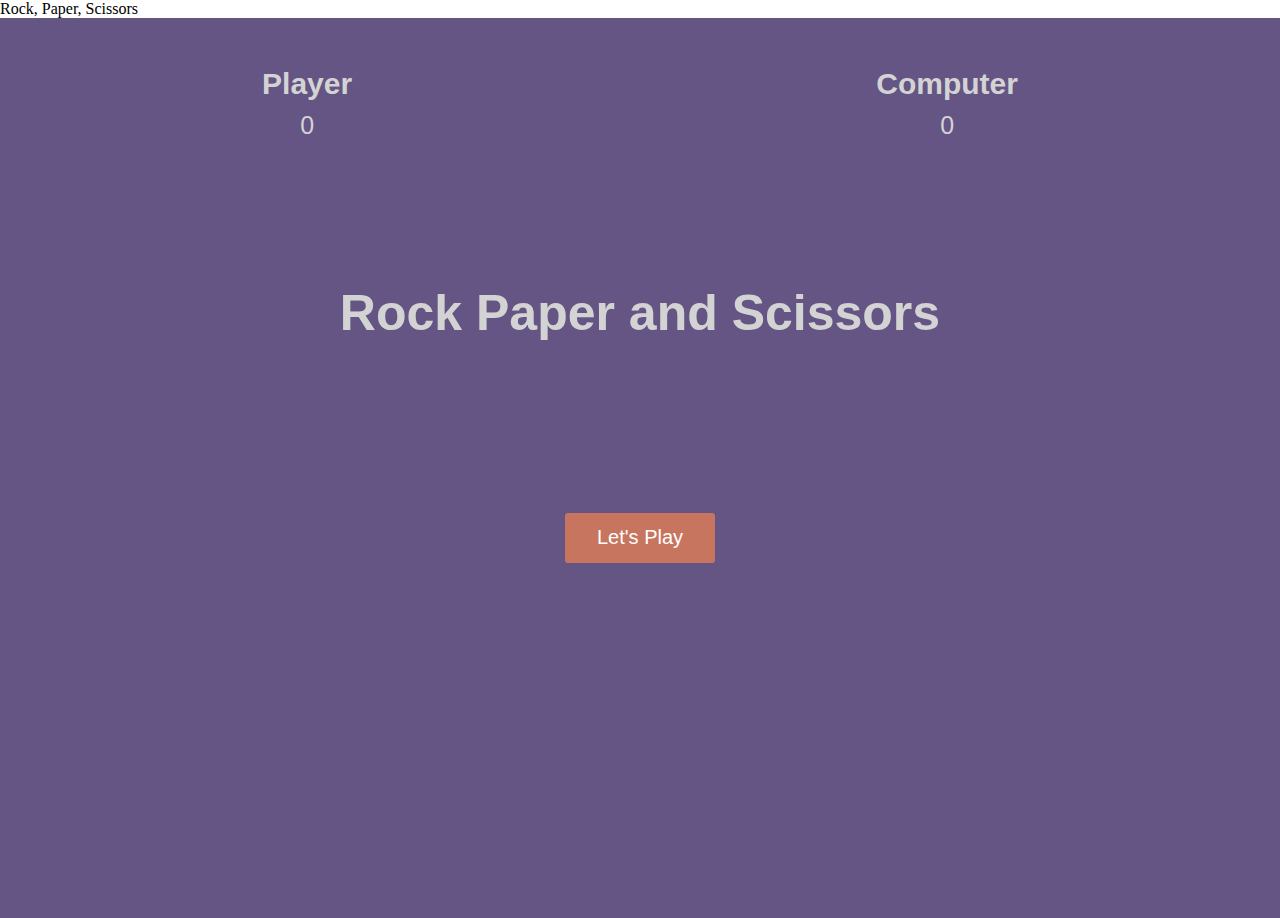
<file: pedra paper tisores/index.html>
<!DOCTYPE html>
<html lang="en">
<head>
    <meta charset="UTF-8" />
    <meta name="viewport" content="width=device-width, initial-scale=1.0" />
    <meta hyyp-equiv="X-UA-Compatible" content="ie-edge" />
    <link rel="stylesheet" href="style.css"
    <title>Rock, Paper, Scissors</title>
</head>

<body>

    <section class="game">
        <div class="score">
        <div class="player-score">
            <h2> Player</h2>
            <p>0</p>
    </div>
<div class="computer-score">
    <h2>Computer</h2>
    <p>0</p>
</div>
 </div> 

 <div class="intro">
     <h1>Rock Paper and Scissors</h1>
     <button> Let's Play </button>
 </div>
 <div class="match fadeOut">
    <h2 class="winner">Choose an option</h2>
    <div class="hands">
        <img class="player-hand" src="assets/rock.png" alt="">
        <img class="computer-hand" src="assets/rock.png" alt="">
    </div>
    <div class="options">
       <button class="rock">rock</button> 
       <button class="paper">paper</button> 
       <button class="scissors">scissors</button> 
    </div>
 </div>
    </section>

<script src="app.js"></script>
</body>
</html>
</file>
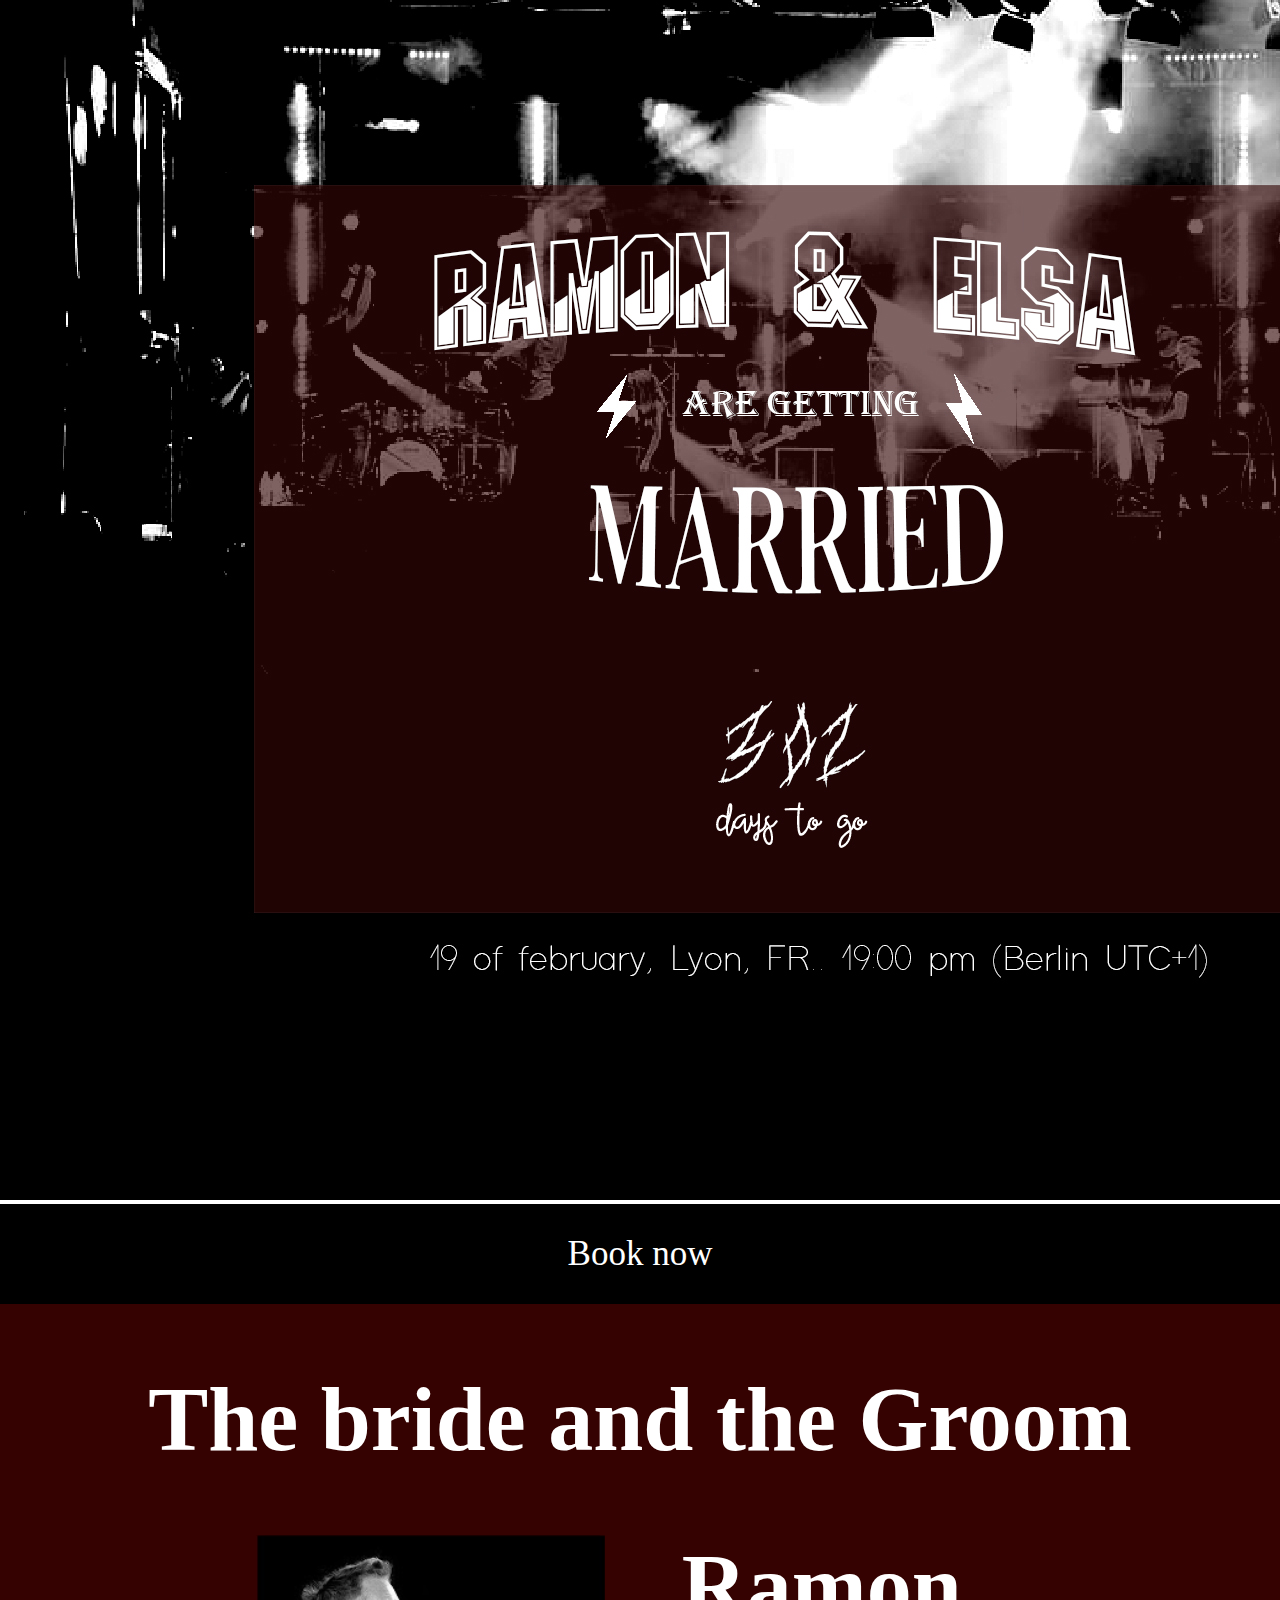
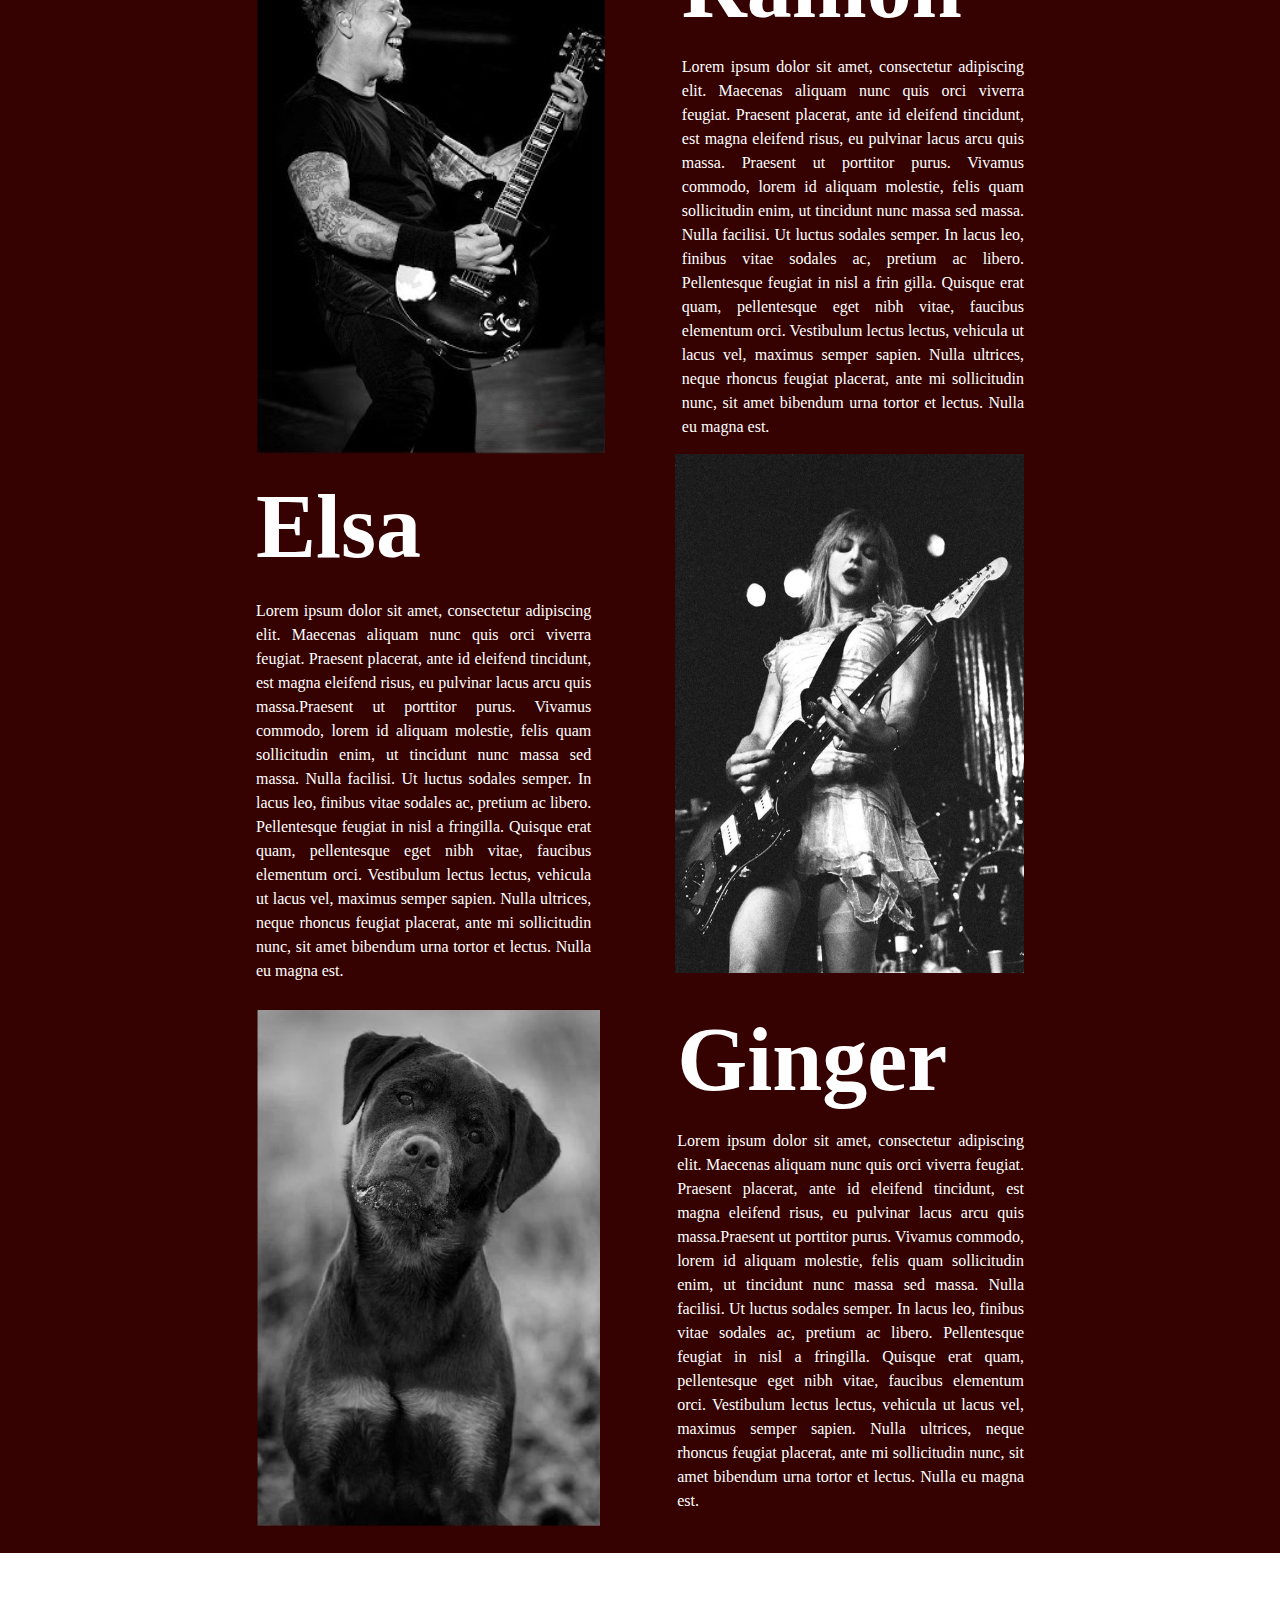
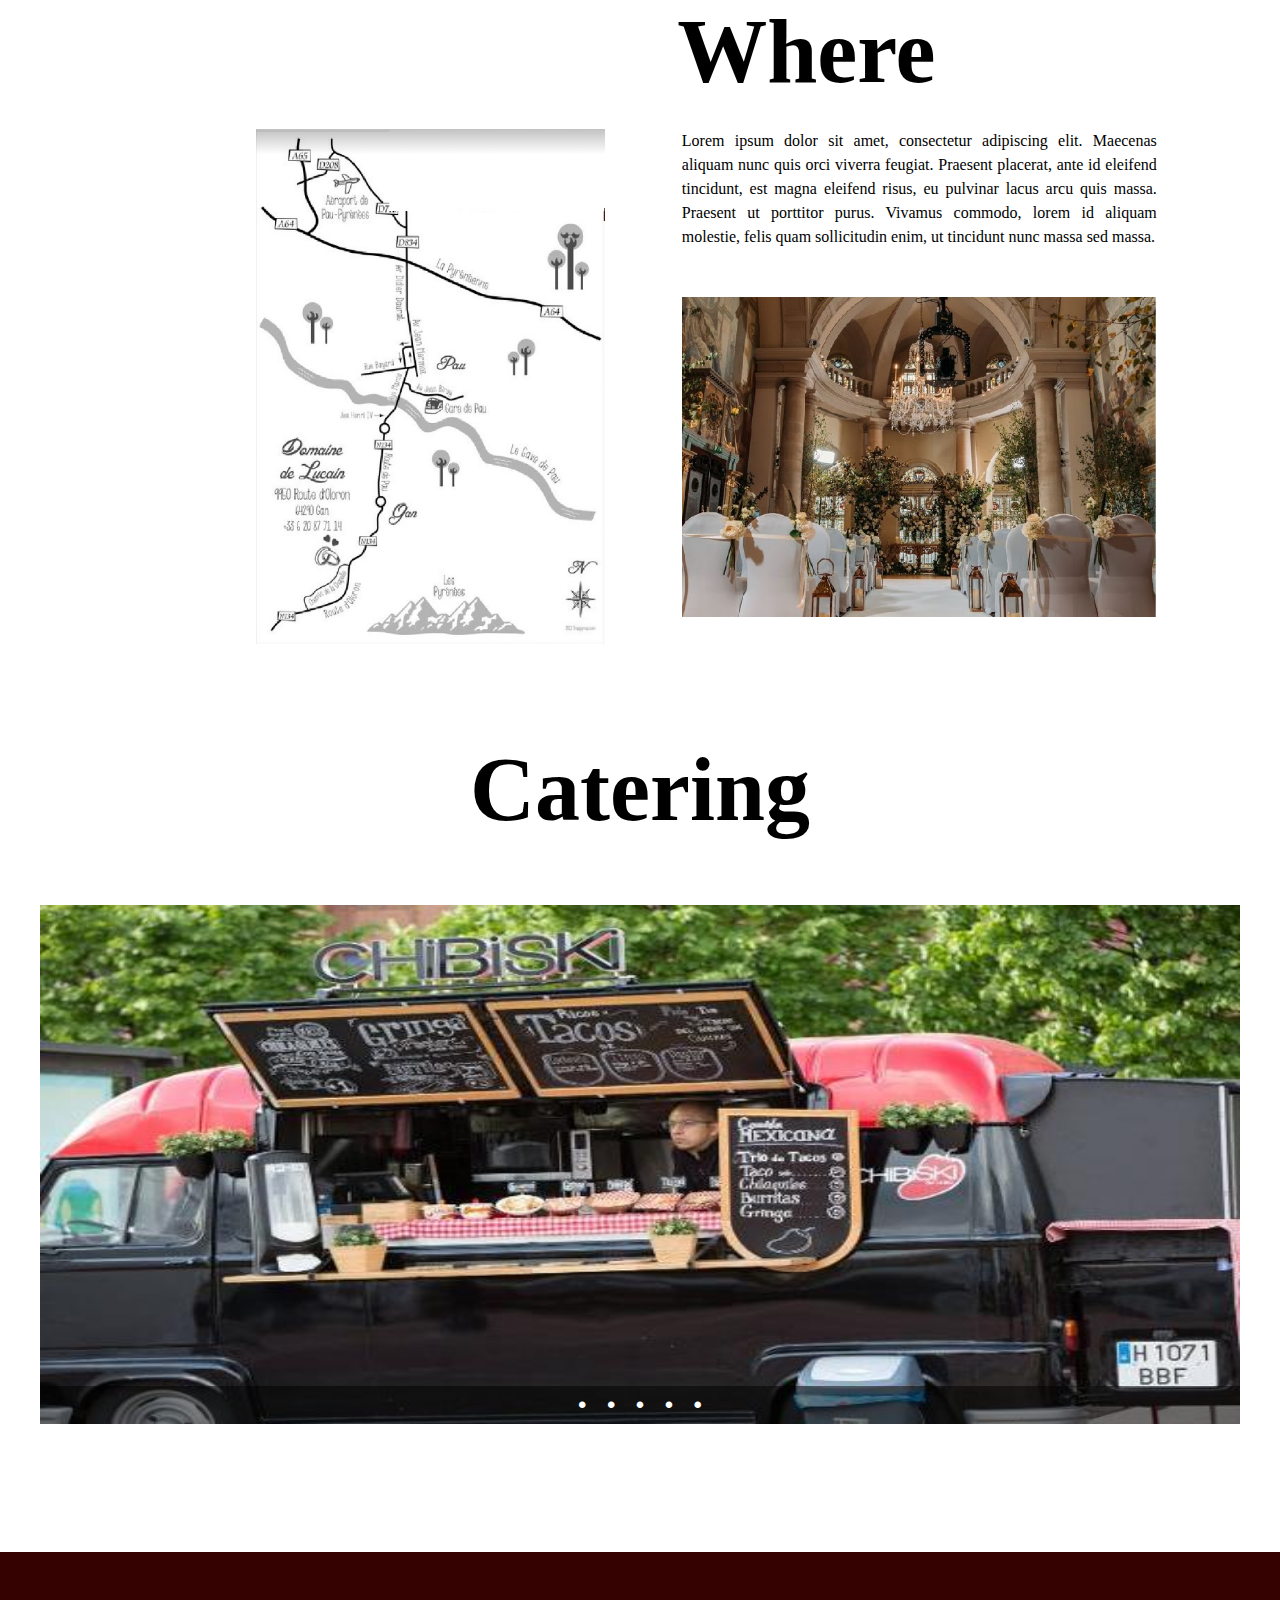
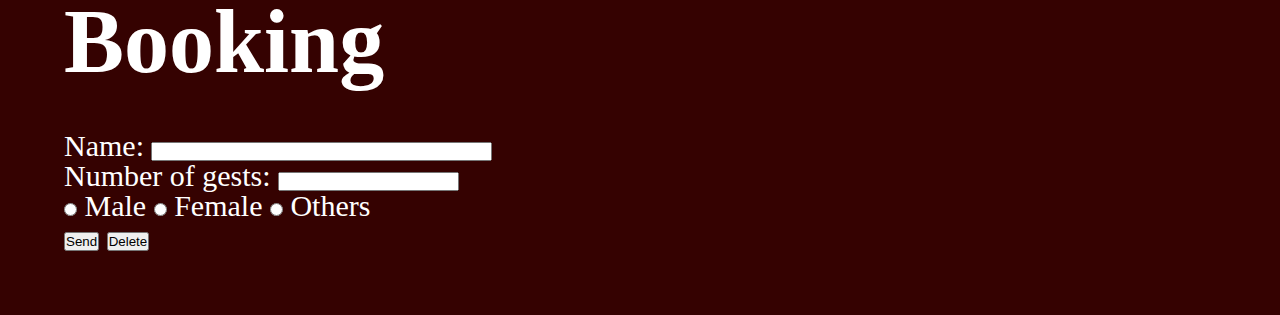
<file: wedding Ari/index.html>
<!DOCTYPE html>
<html lang="en">
    <link rel="stylesheet" href="style.css">

    <head>
        <meta charset="UTF-8">
        
    </head>

    <body>
        <header> 
            <img src="assets/header.jpg" alt="foto concierto de metal">
            
        </header>

<div class="boto">
       <button class="button" href="#booking">Book now </button>
       </div>

<div id="gente">
    <h1> The bride and the Groom</h1>
    </div>


 <div class="cosas">
    <img src="assets/ramon.png" alt="Ramon se casa">

    <div class="cosas-container">
    <h2 class="titulo"> Ramon</h2> 
    <p class="texto1">
    Lorem ipsum dolor sit amet, consectetur adipiscing elit.
    Maecenas aliquam nunc quis orci viverra feugiat. 
    Praesent placerat, ante id eleifend
     tincidunt, est magna eleifend risus, 
    eu pulvinar lacus arcu quis massa. Praesent ut porttitor purus. 
    Vivamus commodo, lorem id aliquam molestie, felis quam sollicitudin enim,
     ut tincidunt nunc massa sed massa.  Nulla facilisi. Ut luctus sodales semper.
     In lacus leo, finibus vitae sodales ac, pretium ac libero.
      Pellentesque feugiat in nisl a frin gilla. Quisque erat quam, pellentesque eget nibh vitae,
     faucibus elementum orci. Vestibulum lectus lectus, vehicula ut lacus vel,
      maximus semper sapien. Nulla ultrices, neque rhoncus feugiat placerat, 
      ante mi sollicitudin nunc, sit amet bibendum urna tortor et lectus. 
      Nulla eu magna est.</p>      
    </p>
</div>
</div>

<div class="elsa">
    <img class="fotoelsa" src="assets/Copia de Elsa.jpg" alt="Elsa se casa" height="519px" width="349px">

    <div class="cosas-container2">
    <h2 class="titulo2">Elsa</h2>
    <p class="texto2">
        Lorem ipsum dolor sit amet, consectetur adipiscing elit.
        Maecenas aliquam nunc quis orci viverra feugiat. 
        Praesent placerat, ante id eleifend tincidunt, est magna eleifend risus, 
        eu pulvinar lacus arcu quis massa.Praesent ut porttitor purus. 
        Vivamus commodo, lorem id aliquam molestie, felis quam sollicitudin enim,
         ut tincidunt nunc massa sed massa.  Nulla facilisi. Ut luctus sodales semper.
         In lacus leo, finibus vitae sodales ac, pretium ac libero.
          Pellentesque feugiat in nisl a fringilla. Quisque erat quam, pellentesque eget nibh vitae,
         faucibus elementum orci. Vestibulum lectus lectus, vehicula ut lacus vel,
          maximus semper sapien. Nulla ultrices, neque rhoncus feugiat placerat, 
          ante mi sollicitudin nunc, sit amet bibendum urna tortor et lectus. 
          Nulla eu magna est.</p>      
        </p>
</div> 
</div>  

<div class="ginger">
    <img class="fotoginger" src="assets/ginger.png" alt="El perro de elsa y ramon" height="519px" width="349px">

    <div class="cosas-container3">
    <h2 class="titulo3">Ginger</h2>
    <p class="texto3">
        Lorem ipsum dolor sit amet, consectetur adipiscing elit.
        Maecenas aliquam nunc quis orci viverra feugiat. 
        Praesent placerat, ante id eleifend tincidunt, est magna eleifend risus, 
        eu pulvinar lacus arcu quis massa.Praesent ut porttitor purus. 
        Vivamus commodo, lorem id aliquam molestie, felis quam sollicitudin enim,
         ut tincidunt nunc massa sed massa.  Nulla facilisi. Ut luctus sodales semper.
         In lacus leo, finibus vitae sodales ac, pretium ac libero.
          Pellentesque feugiat in nisl a fringilla. Quisque erat quam, pellentesque eget nibh vitae,
         faucibus elementum orci. Vestibulum lectus lectus, vehicula ut lacus vel,
          maximus semper sapien. Nulla ultrices, neque rhoncus feugiat placerat, 
          ante mi sollicitudin nunc, sit amet bibendum urna tortor et lectus. 
          Nulla eu magna est.</p>      
        </p>
</div> 
</div>  

<div id="mapa">
    <h1> Where</h1>
    </div>

    <div class="location">
        <img src="assets/mapa1.png" alt="Ubicación" height="519px" width="349px">
    
        <div class="cosas-container4">
        <p class="texto4">
        Lorem ipsum dolor sit amet, consectetur adipiscing elit.
        Maecenas aliquam nunc quis orci viverra feugiat. 
        Praesent placerat, ante id eleifend
         tincidunt, est magna eleifend risus, 
        eu pulvinar lacus arcu quis massa. Praesent ut porttitor purus. 
        Vivamus commodo, lorem id aliquam molestie, felis quam sollicitudin enim,
         ut tincidunt nunc massa sed massa.</p>      
        </p>
        <img src="assets/boda.png" alt= "El sitio donde se casan">
    </div>
    </div>

    <div id="catering">
        <h1> Catering</h1>
        </div>



        <div class="wrapper">
            <div class="slider" id="slider">      
                <ul class="slides">       
                    <li class="slide" id="slide1">
                        <a href="#">
                          
                            <img src="assets/photo1.jpg" alt="photo 1" height="519px" width="349px">      
                        </a>
                    </li>
                    <li class="slide" id="slide2">
                        <a href="#">
                            
                            <img src="assets/photo2.jpg" alt="photo 2" height="519px" width="349px">      
                        </a>
                    </li>
                    <li class="slide" id="slide3">
                        <a href="#">
                            
                            <img src="assets/photo3.jpg" alt="photo 3" height="519px" width="349px">      
                        </a>
                    </li>
                    <li class="slide" id="slide4">
                        <a href="#">
                            
                            <img src="assets/photo4.jpg" alt="photo 4" height="519px" width="349px">      
                        </a>
                    </li>     
                    <li class="slide" id="slide5">
                        <a href="#">
                            
                            <img src="assets/photo5.jpg" alt="photo 5" height="519px" width="349px">      
                        </a>
                    </li>             
                    <li class="slide">
                        <a href="#">
                            
                            <img src="assets/photo1.jpg" alt="photo 1" height="519px" width="349px">      
                        </a>
                    </li>     
                </ul>
                <ul class="slider-controler">         
                    <li><a href="#slide1">&bullet;</a></li>
                    <li><a href="#slide2">&bullet;</a></li>
                    <li><a href="#slide3">&bullet;</a></li>
                    <li><a href="#slide4">&bullet;</a></li>
                    <li><a href="#slide5">&bullet;</a></li>
                </ul>
            </div>
        </div>


        <div id="booking">
            <h1> Booking</h1>
            </div>
    
            <div id="formulario">
            <form action="ejemplo.php" method="get">
                <p>Name: <input type="text" name="nombre" size="40"></p>
                <p>Number of gests: <input type="number" name="nacido" min="1"></p>
                <p>
                  <input type="radio" name="hm" value="h"> Male
                  <input type="radio" name="hm" value="m"> Female
                  <input type="radio" name="hm" value="m"> Others
                </p>
                <p>
                  <input type="submit" value="Send">
                  <input type="reset" value="Delete">
                </p>
              </form>
            </div>

</body>
</html>
</file>
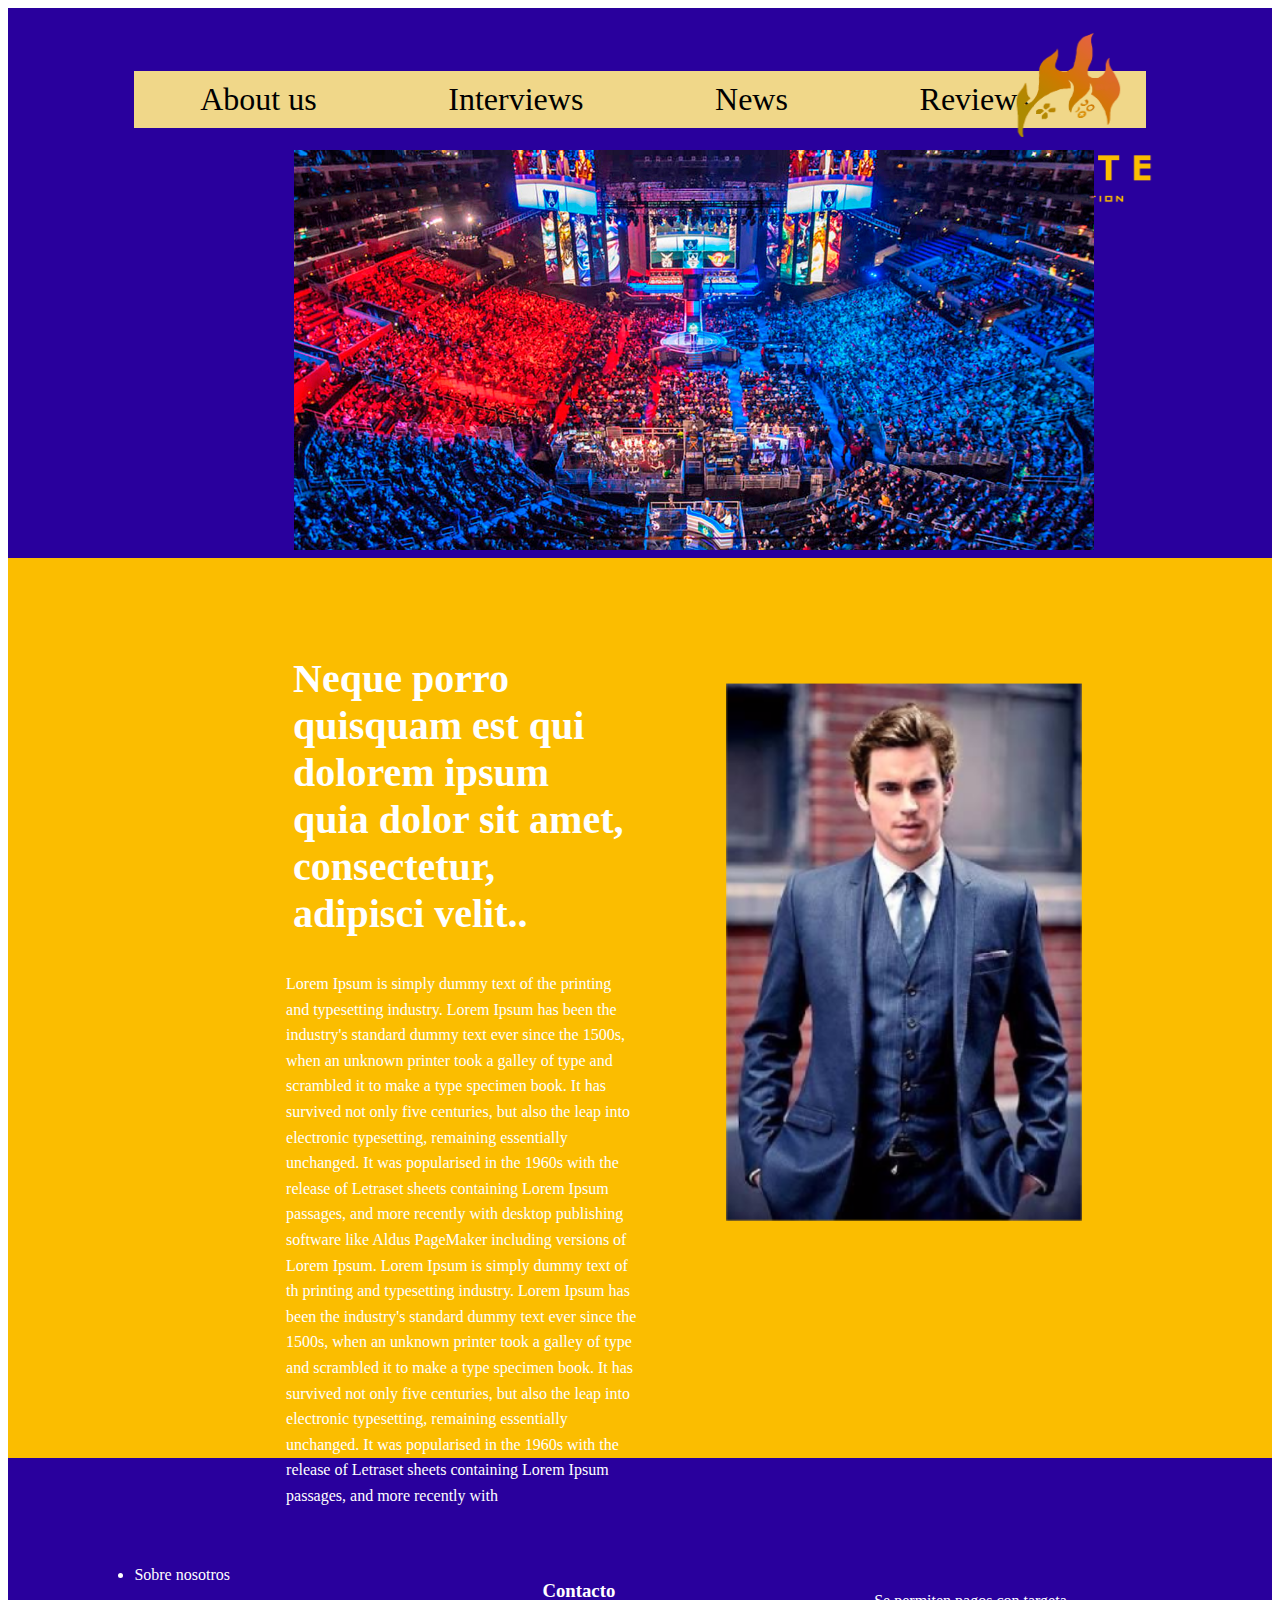
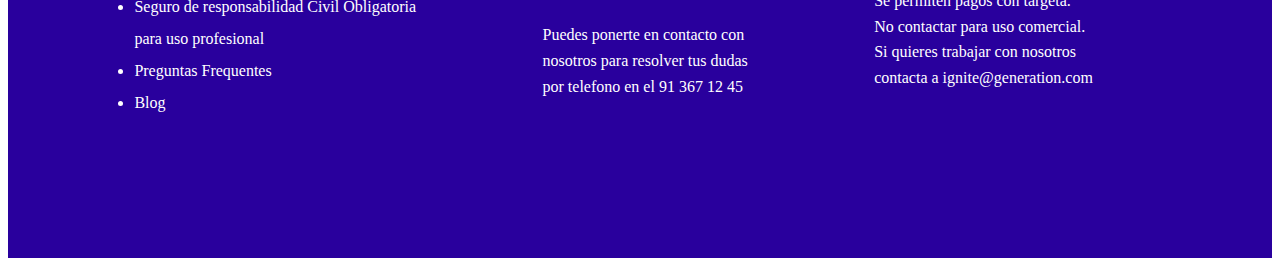
<file: Blog/about.html>
<!DOCTYPE html>
<html lang="en">
  <head>
    <meta charset="UTF-8" />
    <link rel="stylesheet" href="style.css" />
    <meta name=”viewport” content="width=device-width, initial-scale=1.0">
    <link rel=”stylesheet” href=”css/bootstrap.css”>
<link rel=”stylesheet” href=”css/bootstrap-responsive.css”>
  </head>

  <body>
    <header>
      <nav class="headermenu">
        <a href="about.html">About us</a><a href="interviews.html">Interviews</a
        ><a href="news.html">News</a
        ><a href="https://www.youtube.com/channel/UCto7KBa8QxsYLQLnPnKTd0w"
          >Reviews</a
        >
      </nav>
    </header>
    <img
      class="logo-de-mierda"
      src="assets/Ignite generation logo.png"
      alt="Logo ignite generation"
    />
    
      <div class="esports">
        <img
          src="assets/esports.jpg"
          alt="Campo de esports"
          height="500px"
          width="900px"
        />
      </div>
    

    <div class="container2">
      <img
        src="assets/fundador.png"
        alt="Fundador de Ignite"
      
      />
      <div class="cosas">
        <h1>
          Neque porro quisquam est qui dolorem ipsum quia dolor sit amet,
          consectetur, adipisci velit..
        </h1>
        <p>
          Lorem Ipsum is simply dummy text of the printing and typesetting
          industry. Lorem Ipsum has been the industry's standard dummy text ever
          since the 1500s, when an unknown printer took a galley of type and
          scrambled it to make a type specimen book. It has survived not only
          five centuries, but also the leap into electronic typesetting,
          remaining essentially unchanged. It was popularised in the 1960s with
          the release of Letraset sheets containing Lorem Ipsum passages, and
          more recently with desktop publishing software like Aldus PageMaker
          including versions of Lorem Ipsum. Lorem Ipsum is simply dummy text of
          th printing and typesetting industry. Lorem Ipsum has been the
          industry's standard dummy text ever since the 1500s, when an unknown
          printer took a galley of type and scrambled it to make a type specimen
          book. It has survived not only five centuries, but also the leap into
          electronic typesetting, remaining essentially unchanged. It was
          popularised in the 1960s with the release of Letraset sheets
          containing Lorem Ipsum passages, and more recently with
        </p>
      </div>
    </div>

    <footer>
      <div class="columna1">
        <li>Sobre nosotros</li>
        <li>
          Seguro de responsabilidad Civil Obligatoria <br />
          para uso profesional
        </li>
        <li>Preguntas Frequentes</li>
        <li>Blog</li>
      </div>

      <div class="columna2">
        <h3>Contacto</h3>
        <p>
          Puedes ponerte en contacto con <br />nosotros para resolver tus
          dudas<br />
          por telefono en el 91 367 12 45
        </p>
      </div>

      <div class="columna3">
        <p>
          Se permiten pagos con targeta.<br />
          No contactar para uso comercial.<br />
          Si quieres trabajar con nosotros <br />
          contacta a ignite@generation.com
        </p>
      </div>
    </footer>
  </body>
</html>
</file>
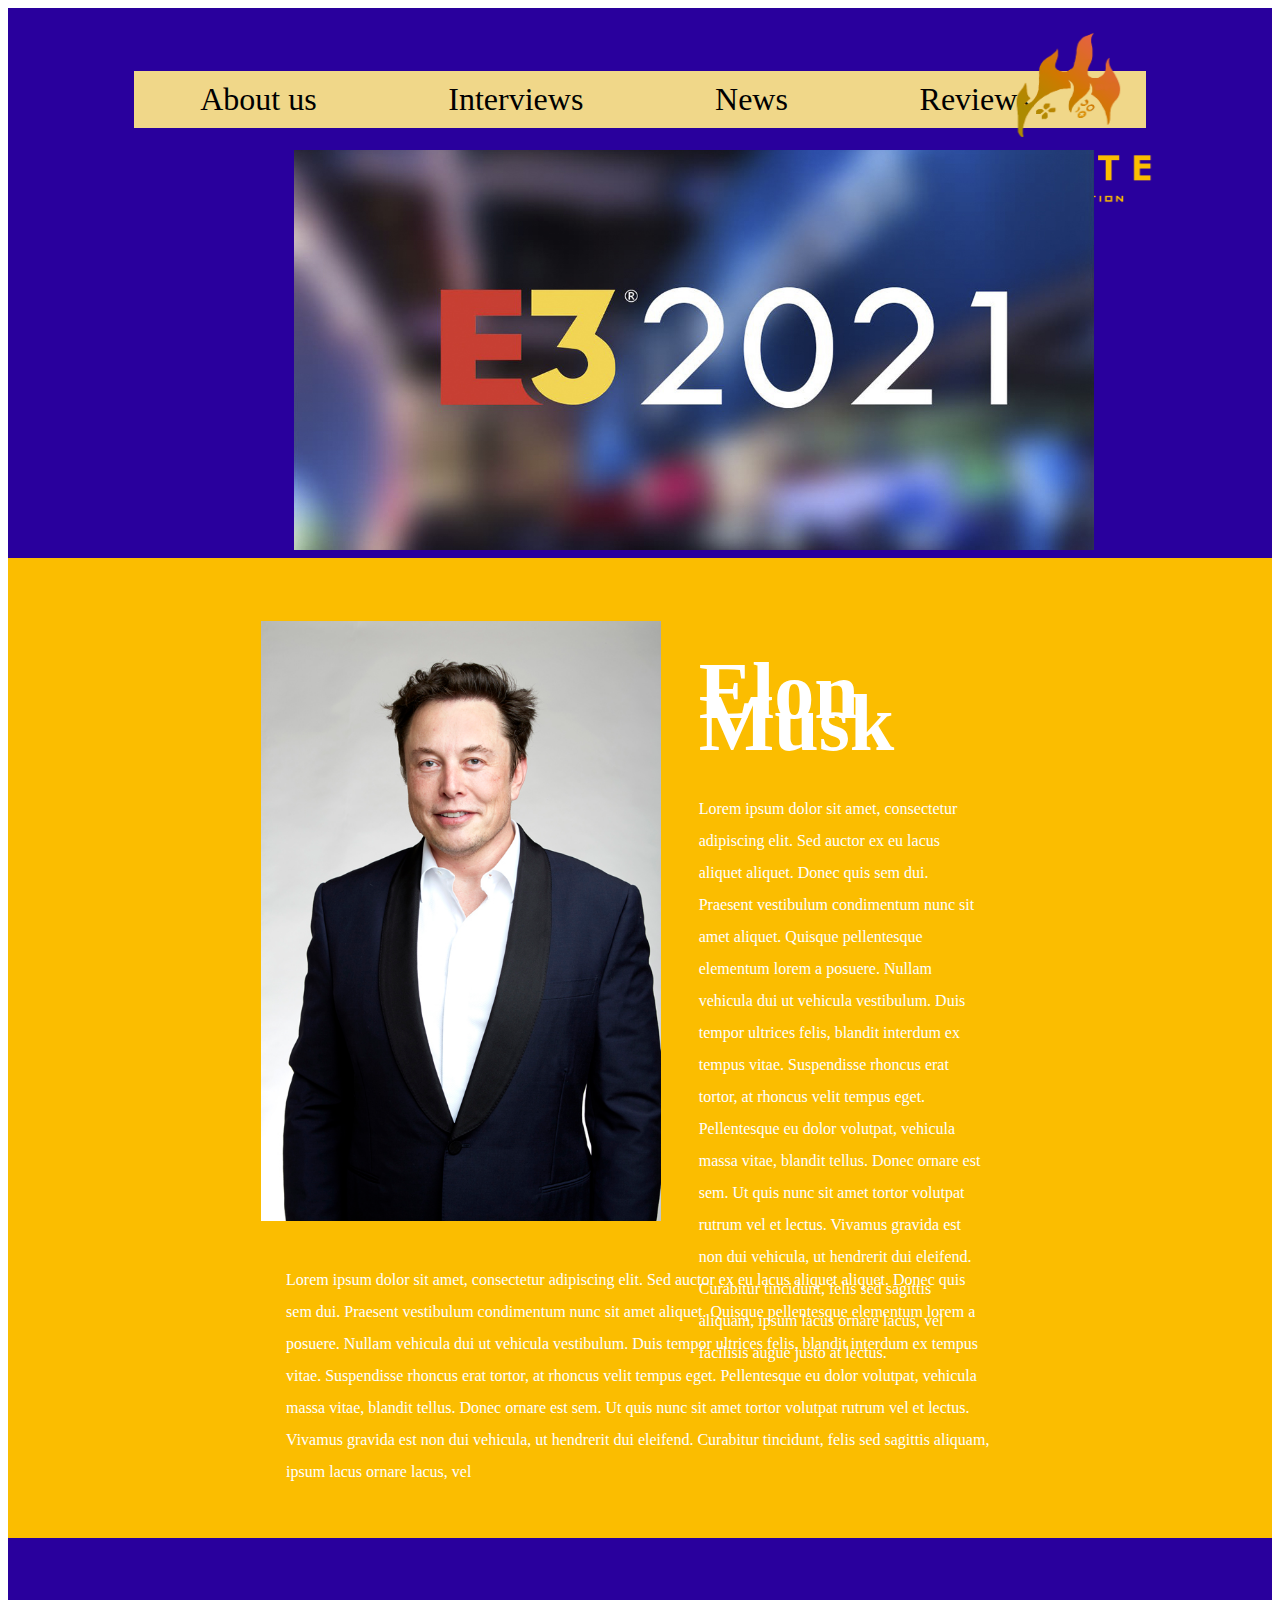
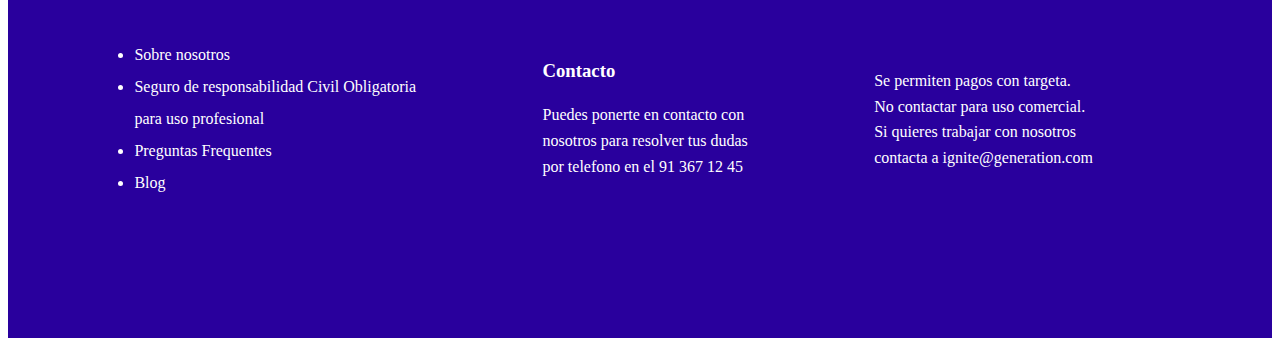
<file: Blog/interviews.html>
<!DOCTYPE html>
<html lang="en">
  <head>
      <meta charset="UTF-8"/>
    <link rel="stylesheet" href="style.css" />
    <meta name=”viewport” content="width=device-width, initial-scale=1.0">
    <link rel=”stylesheet” href=”css/bootstrap.css”>
<link rel=”stylesheet” href=”css/bootstrap-responsive.css”>

  </head>
  <body>
    <header>
        <nav class="headermenu">
          <a href="about.html">About us</a><a href="interviews.html">Interviews</a
          ><a href="news.html">News</a
          ><a href="https://www.youtube.com/channel/UCto7KBa8QxsYLQLnPnKTd0w"
            >Reviews</a
          >
        </nav>
      </header>
      <img
        class="logo-de-mierda"
        src="assets/Ignite generation logo.png"
        alt="Logo ignite generation"
      />
   
      <div class="esports">
        <img
          src="assets/e3.jpg"
          alt="Convencion de videojuegos"
          width="900px"
          height="490px"
        />
      </div>
   
    <div class="container3">
      <img
        src="assets/elon musk.jpg"
        alt="El hombre más rico del mundo"
        width="400px"
        height="600px"
      />

      <div class="cosas2">
        <h1>Elon Musk</h1>
        <p>
          Lorem ipsum dolor sit amet, consectetur adipiscing elit. Sed auctor ex
          eu lacus aliquet aliquet. Donec quis sem dui. Praesent vestibulum
          condimentum nunc sit amet aliquet. Quisque pellentesque elementum
          lorem a posuere. Nullam vehicula dui ut vehicula vestibulum. Duis
          tempor ultrices felis, blandit interdum ex tempus vitae. Suspendisse
          rhoncus erat tortor, at rhoncus velit tempus eget. Pellentesque eu
          dolor volutpat, vehicula massa vitae, blandit tellus. Donec ornare est
          sem. Ut quis nunc sit amet tortor volutpat rutrum vel et lectus.
          Vivamus gravida est non dui vehicula, ut hendrerit dui eleifend.
          Curabitur tincidunt, felis sed sagittis aliquam, ipsum lacus ornare
          lacus, vel facilisis augue justo at lectus.
        </p>
    </div>
</div>
       <div class="cosas3">
        <p>
          Lorem ipsum dolor sit amet, consectetur adipiscing elit. Sed auctor ex
          eu lacus aliquet aliquet. Donec quis sem dui. Praesent vestibulum
          condimentum nunc sit amet aliquet. Quisque pellentesque elementum
          lorem a posuere. Nullam vehicula dui ut vehicula vestibulum. Duis
          tempor ultrices felis, blandit interdum ex tempus vitae. Suspendisse
          rhoncus erat tortor, at rhoncus velit tempus eget. Pellentesque eu
          dolor volutpat, vehicula massa vitae, blandit tellus. Donec ornare est
          sem. Ut quis nunc sit amet tortor volutpat rutrum vel et lectus.
          Vivamus gravida est non dui vehicula, ut hendrerit dui eleifend.
          Curabitur tincidunt, felis sed sagittis aliquam, ipsum lacus ornare
          lacus, vel
        </p>
      
</div>

  <footer>
    <div class="columna1">
      <li>Sobre nosotros</li>
      <li>
        Seguro de responsabilidad Civil Obligatoria <br />
        para uso profesional
      </li>
      <li>Preguntas Frequentes</li>
      <li>Blog</li>
    </div>

    <div class="columna2">
      <h3>Contacto</h3>
      <p>
        Puedes ponerte en contacto con <br />nosotros para resolver tus dudas<br />
        por telefono en el 91 367 12 45
      </p>
    </div>

    <div class="columna3">
      <p>
        Se permiten pagos con targeta.<br />
        No contactar para uso comercial.<br />
        Si quieres trabajar con nosotros <br />
        contacta a ignite@generation.com
      </p>
    </div>
  </footer>
</body>
</html>
</file>
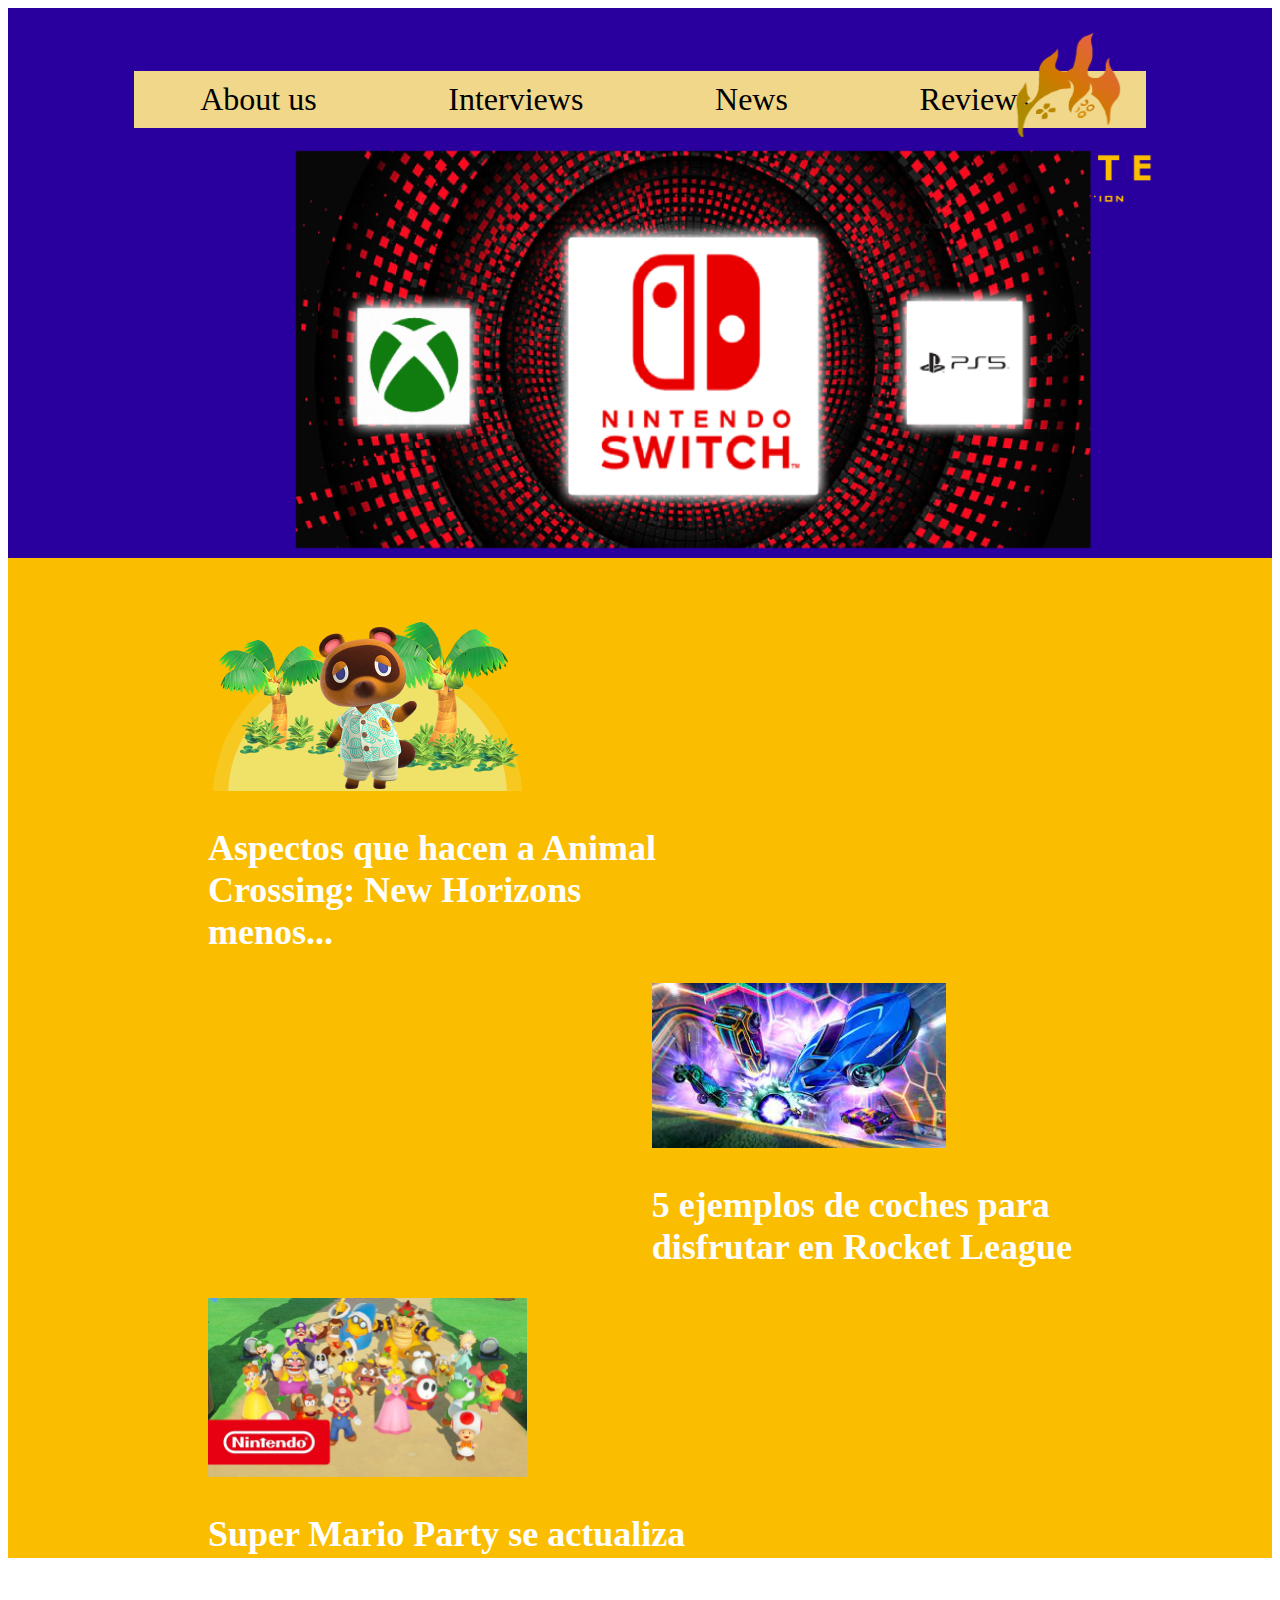
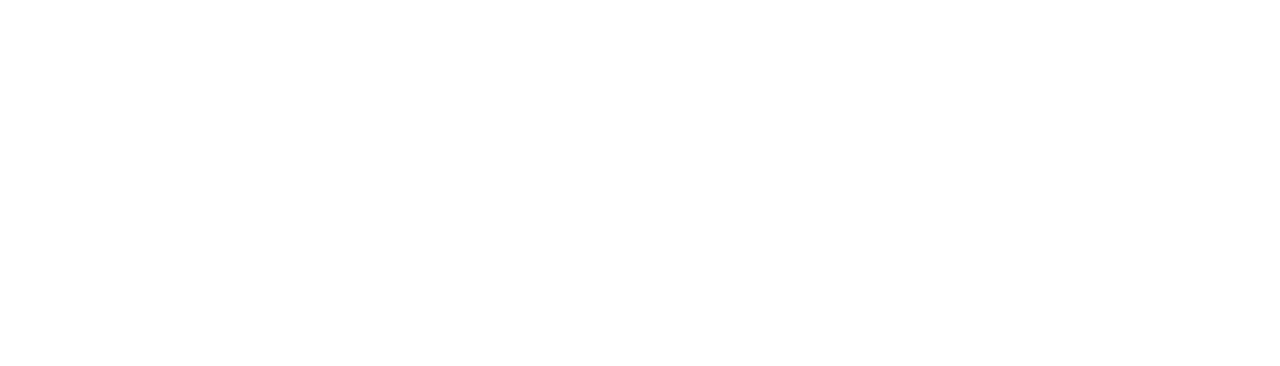
<file: Blog/news.html>
<!DOCTYPE html>
<html lang="en">
  <head>
    <meta charset="UTF-8" />
    <link rel="stylesheet" href="style.css" />
    <meta name=”viewport” content=”width=device-width, initial-scale=1.0"> <link
    rel=”stylesheet” href=”css/bootstrap.css”> <link rel=”stylesheet”
    href=”css/bootstrap-responsive.css”>
  </head>
  <body>
    <header>
      <nav class="headermenu">
        <a href="about.html">About us</a><a href="interviews.html">Interviews</a
        ><a href="news.html">News</a
        ><a href="https://www.youtube.com/channel/UCto7KBa8QxsYLQLnPnKTd0w"
          >Reviews</a
        >
      </nav>
    </header>
    <img
      class="logo-de-mierda"
      src="assets/Ignite generation logo.png"
      alt="Logo ignite generation"
    />
    <div class="esports">
      <img
        src="assets/banner3.png"
        alt="Convencion de videojuegos"
        width="900px"
        height="490px"
      />
    </div>

    <div class="container4">
      <div class="container5">
       <a href="https://www.nintenderos.com/2021/05/aspectos-que-hacen-a-animal-crossing-new-horizons-menos-rejugable-que-el-resto-de-entregas/"><img src="assets/tomnook.png" alt="Animal Crossing" /></a>
        <h2>Aspectos que hacen a Animal <br>Crossing: New Horizons <br>menos...</h2>
      </div>
      <div class="container6">
        <a href="https://www.esportmaniacos.com/rocket-league/rocket-league-coches-diferencias/"><img src="assets/rocketleague.jpg" alt="Rocket League" /></a>
        <h2>5 ejemplos de coches para <br>disfrutar en Rocket League</h2>
      </div>
    </div>

    <div class="container7">
      <div class="container8">
        <a href="https://www.vidaextra.com/aventura-plataformas/super-mario-party-se-actualiza-gratuitamente-para-incorporar-modo-multijugador-online-todos-sus-modos"><img src="assets/mario.jpg" alt="Mario Bros"/> </a>
       <h2>Super Mario Party se actualiza <br> gratuitamente para incorporar<br> el multijugador...</h2>
    
   
      </div>
    </div>

    <footer>
      <div class="columna1">
        <li>Sobre nosotros</li>
        <li>
          Seguro de responsabilidad Civil Obligatoria <br />
          para uso profesional
        </li>
        <li>Preguntas Frequentes</li>
        <li>Blog</li>
      </div>

      <div class="columna2">
        <h3>Contacto</h3>
        <p>
          Puedes ponerte en contacto con <br />nosotros para resolver tus
          dudas<br />
          por telefono en el 91 367 12 45
        </p>
      </div>

      <div class="columna3">
        <p>
          Se permiten pagos con targeta.<br />
          No contactar para uso comercial.<br />
          Si quieres trabajar con nosotros <br />
          contacta a ignite@generation.com
        </p>
      </div>
    </footer>
  </body>
</html>
</file>
<file: pedra paper tisores/style.css>
*{
  margin: 0; 
  padding: 0; 
  box-sizing: border-box; 
}
section {
    height: 100vh; 
    background-color: rgb(100, 85, 133);
    font-family: sans-serif; 

}

.score {
color: rgb(211, 211, 211); 
    height: 20vh; 
    display: flex; 
    justify-content: space-around;
    align-items: center;
}
.score h2 {
    font-size: 30px; 

}
.score p {
    text-align:center;
    padding:10px;
    font-size:25px;
}

.intro {
    color: rgb(211, 211, 211);
    height:50vh;
    display:flex;
    flex-direction: column;
    align-items: center;
    justify-content: space-around;
    transition: opacity 0.5s ease; 
}
.intro h1{
    font-size: 50px;
}
.intro button {
    width: 150px; 
    height: 50px; 
    background: none; 
    border: none; 
    color: white; 
    font-size: 20px; 
    background: rgb(200,117,96);
    border-radius: 3px; 
    cursor:pointer;
}
.book{
 display: block;
 margin-left: 400cm;
}
.match button{
    align-content: center;
    width: 150px; 
    height: 50px; 
    background: none; 
    border: none; 
    color: white; 
    font-size: 20px; 
    background: rgb(200,117,96);
    border-radius: 3px; 
    cursor:pointer;
   

}

.match{
    position: absolute;
    top: 50%;
    left: 50%;
    transform: translate(-50%, -50%);
    
}

.winner{
    color: white; 
    text-align: center; 
    font-size: 50px;
    
}
.hands, .option{
    display: flex; 
    justify-content: space-around;
    align-items: center;
}
.player-hand{
    transform: rotateY(180deg);
}

div.fadeOut{
    opacity: 0;
    pointer-events: none;
}

div.fadeIn{
    opacity: 1;
    pointer-events: all;

}
</file>
<file: wedding Ari/style.css>
*{margin: 0; 
    padding: 0; 
    box-sizing: border-box;
}

.body{
    height: 1000px; 
    background-color: black; 
}
.header{
 size: 1000px;
}

.boto{
    background-color: black;
    text-align: center;
}

.button{
    text-align:center;
    font-family: 'Castellar';
    font-weight: 300;
    width: 300px; 
    height: 100px; 
    border: white;
    border: 6px; 
    color: white; 
    font-size: 35px; 
    background: black;
    border-radius: 6px; 
    cursor:pointer; 
}
#gente {
    background-color: #350201;
}

#gente h1{
    background-color:#350201;
    font-family: 'Gunmetal';
    color: white; 
    font-size: 90px; 
    text-align: center; 
    padding-top: 5%;
    padding-bottom: 5%;   
}

.texto1{
font-family: 'Adam';
    word-spacing: 1%;
    line-height: 150%;
}
.cosas-container{
padding-left: 10%;
    text-align: justify;
}
.titulo{
    font-family: 'Alleana Script';
    font-size: 90px;
    padding-bottom: 5%;
}
.cosas{
    background-color: #350201;
    display: flex; 
    padding: 5%;
    color:white;
    width: 100%;
    padding: 0% 20%; 
}

.texto2{
    font-family: 'Adam';
    padding-right: 20%;
    word-spacing: 1%;
    line-height: 150%;
    text-align: justify;
}
.cosas-container2{

    text-align: justify;
}
.titulo2{
    font-family: 'Alleana Script';
    font-size: 90px;
    padding-top: 5%;
    padding-bottom: 5%;
}
.elsa{
    background-color: #350201;
    display: flex; 
    flex-direction: row-reverse;
    padding: 5%;
    color:white;
    width: 100%;
    padding: 0% 20%; 
    
}
.texto3{
    font-family: 'Adam';
    word-spacing: 1%;
    line-height: 150%;
}
.cosas-container3{
padding-left: 10%;
    text-align: justify;
}
.titulo3{
    font-family: 'Alleana Script';
    font-size: 90px;
    padding-bottom: 5%;
}
.ginger{
    background-color: #350201;
    display: flex; 
    padding: 5%;
    color:white;
    width: 100%;
    padding: 2% 20%; 
}

#mapa{
    padding-left: 26%;
    background-color: white;
}
#mapa h1{
    background-color: white;
    font-family: 'Gunmetal';
    color:black; 
    font-size: 90px; 
    text-align: center; 
    padding-top: 5%;
       
}

.texto4{
    padding-bottom: 3%;
    font-family: 'Adam';
    word-spacing: 1%;
    line-height: 150%;
}
.cosas-container4{
padding-left: 10%;
    text-align: justify;
}
.location img{
    padding: none;

}
.location{
    background-color: white;
    display: flex; 
  
    color: black;
    width: 100%;
    padding: 2% 20%; 
}

.cosas-container4 img{
    padding-top: 7%;
}





#catering{
    background-color: white;
}
#catering h1{
    background-color: white;
    font-family: 'Gunmetal';
    color:black; 
    font-size: 90px; 
    text-align: center; 
    padding-top: 5%;
       
}

@keyframes slide {
    0% { transform: translateX(0); }
    10% { transform: translateX(0); }
 
    15% { transform: translateX(-100%); }
    30% { transform: translateX(-100%); }
 
    35% { transform: translateX(-200%); }
    50% { transform: translateX(-200%); }           
 
    55% { transform: translateX(-300%); }
    70% { transform: translateX(-300%); }
 
    75% { transform: translateX(-400%); }
    90% { transform: translateX(-400%); }
 
    95% { transform: translateX(-500%); }
    100% { transform: translateX(-500%); }
}
 
* { box-sizing: border-box; }
 
html { scroll-behavior: smooth; }
 
body {
    font-family: sans-serif;
}
 
.wrapper {
    max-width: 1200px;
    margin: 0 auto;
    padding-bottom: 10%;
    padding-top: 5%;
}
 
.slider {
    position: relative;
}
 
.slides {
    position: relative;
    display: flex;
    overflow: hidden;
}
 
.slide {
    width: 100vw;
    flex-shrink: 0;
    animation-name: slide;
    animation-duration: 20s;
    animation-iteration-count: infinite;
    animation-timing-function: linear;
}
 
.slides:hover .slide {
    animation-play-state: paused;
}
 
.slide img {
    width: 100%;
    vertical-align: top;
}
 
.slide a {
    width: 100%;
    display: inline-block;
    position: relative;
}
 
.caption {
    color: white;
    text-shadow: 1px 1px black;
    font-size: 8vw;
    position: absolute;
    bottom: 8vw;
    right: 4vw;                                 
}
 
.slide:target {
    animation-name: none;
    position: absolute;
    left: 0;
    top: 0;
    right: 0;
    bottom: 0;
    z-index: 50;
}
 
.slider-controler {         
    position: absolute;
    left: 0;
    right: 0;
    bottom: 0;
    text-align: center;
    padding: 5px;
    background-color: rgba(0,0,0,0.5);
    z-index: 100;
}
 
.slider-controler li {
    margin: 0 0.5rem;
    display: inline-block;
    vertical-align: top;
}
 
.slider-controler a {
    display: inline-block;
    vertical-align: top;            
    text-decoration: none;
    color: white;
    font-size: 1.5rem;
}
 
@media only screen and (min-width: 1200px) {
    .slide {
        width: 1200px;
    }
 
    .caption {
        font-size: 96px;
        bottom: 96px;
        right: 50px; 
    }
}

#booking{
    background-color:#350201;
}
#booking h1{
    background-color:#350201;
    font-family: 'Gunmetal';
    color: white; 
    font-size: 90px; 
    text-align:left; 
    padding-top: 3%;
    padding-left: 5%;
    padding-bottom: 3%;
       
}

#formulario{
    font-family: 'Alan';
    font-size: 30px;
    padding-left: 5%;
    padding-bottom: 5%;
    background: #350201;
    color: white;
    font-family: 'Adam';
    line-height: 30px;
   
}
</file>
<file: Blog/style.css>
* {
  box-sizing: border-box;
}


header {
    justify-content: center;
    display:flex;
    align-items: center;
  background-color: #29009d;
  padding-top: 5%;
}

.headermenu {
justify-content: space-around;
display: flex; 
  background-color: #f0d789;
  font-family: "Star Guard";
  font-size: 24pt;
  list-style: none;
  color: black;
  width: 80%;
}
.logo-de-mierda{
    position: absolute; 
    top: -4%; 
    right: 5%; 
    width: 300px;
    height: 350px;
}
.headermenu a {
    padding: 10px 0;
  text-decoration: none;
  color: black;
}
.headermenu a:nth-child(4)
{
    padding-right: 50px;
}
a:hover {
  background-color: #f9c21b;
}

.esports {
  background-color: #29009d;
  height: 430px;
  width: 100%;
  display:flex; 
}
.esports img{
    position: absolute;
    top:150px;
    left: 23%;
    width: 800px; 
    height: 400px;

}

.container2 {
  background-color: #fbbd00;
  width: 100%;
  height: 900px;
  display: flex;
  flex-direction: row-reverse;
  padding: 5% 15%;
}

.container2 h1 {
  font-family: "Star Guard";
  font-size: 30pt;
  color: white;
  justify-content: left;
  padding: 2% 2%;
}

.cosas {
  font-family: "Montserrat";
  font-size: 12pt;
  padding: 0% 10%;
  text-align: left;
  color: white;
}

.cosas p {
  line-height: 160%;
}
.container2 img {
padding-top:60px;
  width: 400px;
  height: 600px;
}

footer {
  background-color: #29009d;
  height: 400px;
  display: flex;
}

.columna1 {
  color: white;
  text-align: left;
  padding: 8% 10%;
  font-family: "Montserrat";
  line-height: 200%;
}

.columna2 {
  padding: 8% 0%;
  color: white;
  text-align: justify;
  font-family: "Montserrat";
  line-height: 160%;
}

.columna3 {
  padding-top: 9%;
  padding-left: 10%;
  color: white;
  text-align: justify;
  font-family: "Montserrat";
  line-height: 160%;
}

.container3 {
  background-color: #fbbd00;
  width: 100%;
  height: 690px;
  display: flex;
  padding: 0% 20%;
  padding-top:5%;
}

.cosas2 {
  font-family: "Montserrat";
  font-size: 12pt;
  padding: 0% 5%;
  text-align: left;
  color: white;
  line-height: 200%;
}
.cosas2 h1 {
  font-family: "Star Guard";
  font-size: 60pt;
  color: white;
}

.cosas p {
  line-height: 160%;
}

.cosas2 h4 {
  position: absolute;
}
.cosas3{
    font-family: 'Montserrat';
    font-size:12pt;
    background-color: #fbbd00;
    width: 100%;
    height: 290px;
    display: flex;
    padding: 0% 22%;
    color: white;
    line-height: 200%;
}
.container4{
    background-color: #fbbd00;
    width: 100%;
    height: 500px;
    padding: 0% 0%;
    padding-top:5%;
    vertical-align: middle;
    font-family: 'Anton';
    color: white; 
    font-size: 24px;
    
}
.container5{
  float: left;
  padding-left: 200px;

}
.container5 img{
  width: 50%;
  height: 50%;
}
.container6{
  float:right;
  padding-right:200px
}
.container6 img{
  width: 70%;
  height: 70%;
}

.container7{
  background-color: #fbbd00;
  width: 100%;
  height: 500px;
  vertical-align: middle;
  font-family: 'Anton';
  color: white; 
  font-size: 24px;

}
.container8{
  float: left;
  padding-left: 200px;
}
.container8 img{
  width:30%;
  height:30%;
}




.texto4{
   background-color: #fbbd00;
  display: flex;
   height: 300px;
}
.texto4 h2{
    background-color: #fbbd00;
    font-family: 'Star Guard';
    font-size:30pt;
    padding-left: 200px;
    color: white; 
   
}
</file>
